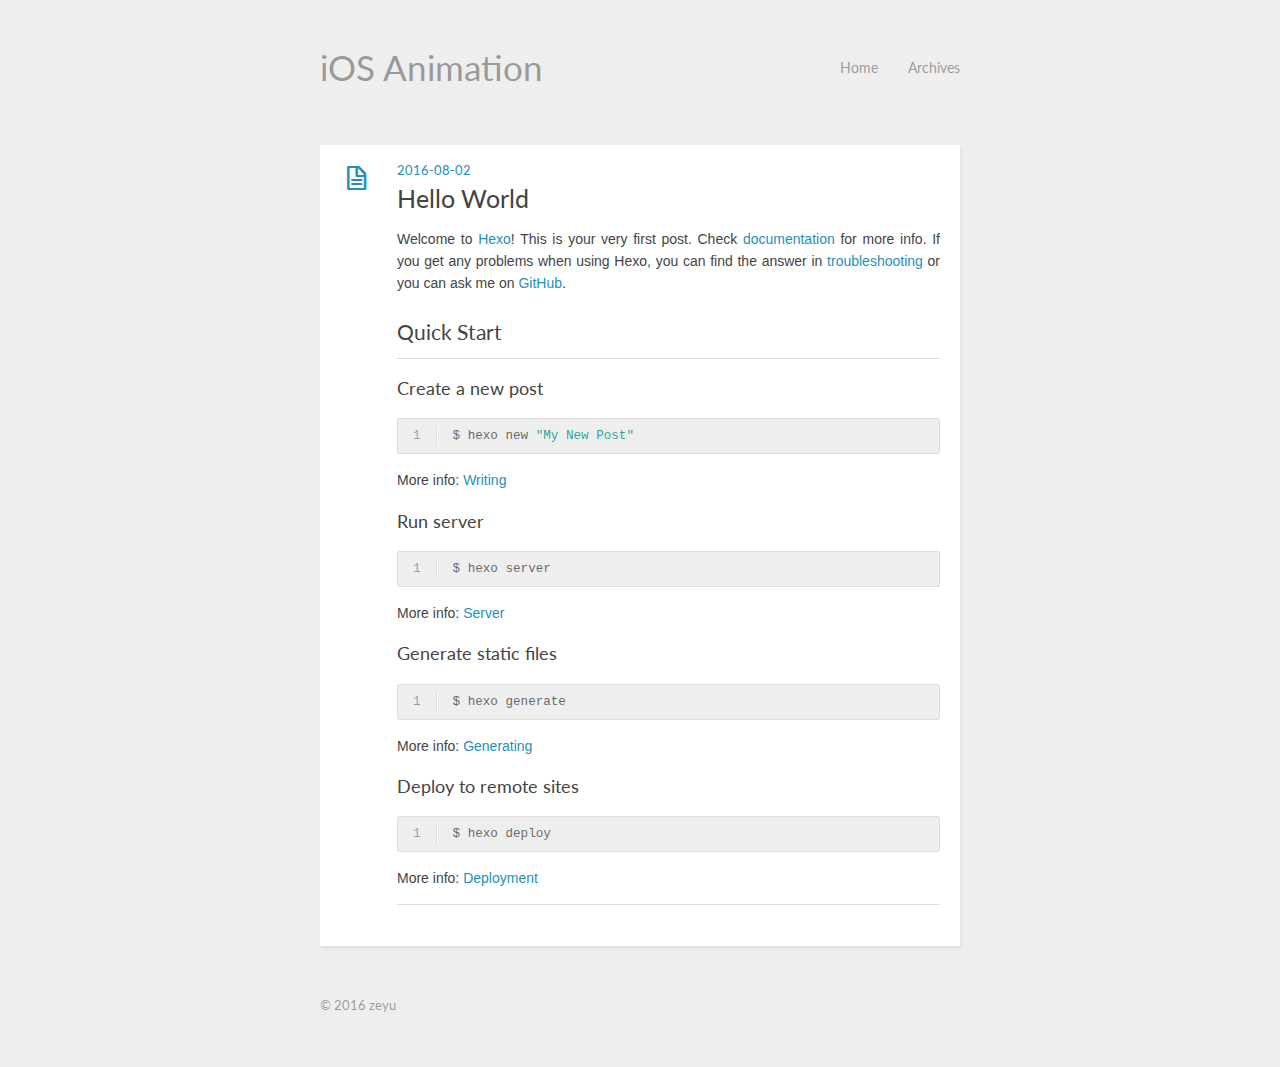
<file: index.html>
<!DOCTYPE HTML>
<html>
<head>
  <meta charset="utf-8">
  
  <title>iOS Animation</title>
  <meta name="author" content="zeyu">
  
  
  <meta name="viewport" content="width=device-width, initial-scale=1, maximum-scale=1">

  
  <meta property="og:site_name" content="iOS Animation"/>

  
    <meta property="og:image" content="undefined"/>
  

  <link href="/favicon.png" rel="icon">
  <link rel="alternate" href="/atom.xml" title="iOS Animation" type="application/atom+xml">
  <link rel="stylesheet" href="/css/style.css" media="screen" type="text/css">
  <!--[if lt IE 9]><script src="//html5shiv.googlecode.com/svn/trunk/html5.js"></script><![endif]-->
  

</head>


<body>
  <header id="header" class="inner"><div class="alignleft">
  <h1><a href="/">iOS Animation</a></h1>
  <h2><a href="/"></a></h2>
</div>
<nav id="main-nav" class="alignright">
  <ul>
    
      <li><a href="/">Home</a></li>
    
      <li><a href="/archives">Archives</a></li>
    
  </ul>
  <div class="clearfix"></div>
</nav>
<div class="clearfix"></div>
</header>
  <div id="content" class="inner">
    <div id="main-col" class="alignleft"><div id="wrapper">
  <article class="post">
  
  <div class="post-content">
    <header>
      
        <div class="icon"></div>
        <time datetime="2016-08-02T02:21:59.000Z"><a href="/2016/08/02/hello-world/">2016-08-02</a></time>
      
      
  
    <h1 class="title"><a href="/2016/08/02/hello-world/">Hello World</a></h1>
  

    </header>
    <div class="entry">
      
        <p>Welcome to <a href="https://hexo.io/" target="_blank" rel="external">Hexo</a>! This is your very first post. Check <a href="https://hexo.io/docs/" target="_blank" rel="external">documentation</a> for more info. If you get any problems when using Hexo, you can find the answer in <a href="https://hexo.io/docs/troubleshooting.html" target="_blank" rel="external">troubleshooting</a> or you can ask me on <a href="https://github.com/hexojs/hexo/issues" target="_blank" rel="external">GitHub</a>.</p>
<h2 id="Quick-Start"><a href="#Quick-Start" class="headerlink" title="Quick Start"></a>Quick Start</h2><h3 id="Create-a-new-post"><a href="#Create-a-new-post" class="headerlink" title="Create a new post"></a>Create a new post</h3><figure class="highlight bash"><table><tr><td class="gutter"><pre><div class="line">1</div></pre></td><td class="code"><pre><div class="line">$ hexo new <span class="string">"My New Post"</span></div></pre></td></tr></table></figure>
<p>More info: <a href="https://hexo.io/docs/writing.html" target="_blank" rel="external">Writing</a></p>
<h3 id="Run-server"><a href="#Run-server" class="headerlink" title="Run server"></a>Run server</h3><figure class="highlight bash"><table><tr><td class="gutter"><pre><div class="line">1</div></pre></td><td class="code"><pre><div class="line">$ hexo server</div></pre></td></tr></table></figure>
<p>More info: <a href="https://hexo.io/docs/server.html" target="_blank" rel="external">Server</a></p>
<h3 id="Generate-static-files"><a href="#Generate-static-files" class="headerlink" title="Generate static files"></a>Generate static files</h3><figure class="highlight bash"><table><tr><td class="gutter"><pre><div class="line">1</div></pre></td><td class="code"><pre><div class="line">$ hexo generate</div></pre></td></tr></table></figure>
<p>More info: <a href="https://hexo.io/docs/generating.html" target="_blank" rel="external">Generating</a></p>
<h3 id="Deploy-to-remote-sites"><a href="#Deploy-to-remote-sites" class="headerlink" title="Deploy to remote sites"></a>Deploy to remote sites</h3><figure class="highlight bash"><table><tr><td class="gutter"><pre><div class="line">1</div></pre></td><td class="code"><pre><div class="line">$ hexo deploy</div></pre></td></tr></table></figure>
<p>More info: <a href="https://hexo.io/docs/deployment.html" target="_blank" rel="external">Deployment</a></p>

      
    </div>
    <footer>
      
        
        
      
      <div class="clearfix"></div>
    </footer>
  </div>
</article>





<nav id="pagination">
  
  
  <div class="clearfix"></div>
</nav></div></div>
    <aside id="sidebar" class="alignright">
  <div class="search">
  <form action="//google.com/search" method="get" accept-charset="utf-8">
    <input type="search" name="q" results="0" placeholder="Buscar">
    <input type="hidden" name="q" value="site:yoursite.com">
  </form>
</div>

  

  
</aside>
    <div class="clearfix"></div>
  </div>
  <footer id="footer" class="inner"><div class="alignleft">
  
  &copy; 2016 zeyu
  
</div>
<div class="clearfix"></div></footer>
  <script src="//ajax.googleapis.com/ajax/libs/jquery/2.0.3/jquery.min.js"></script>
<script src="/js/jquery.imagesloaded.min.js"></script>
<script src="/js/gallery.js"></script>




<link rel="stylesheet" href="/fancybox/jquery.fancybox.css" media="screen" type="text/css">
<script src="/fancybox/jquery.fancybox.pack.js"></script>
<script type="text/javascript">
(function($){
  $('.fancybox').fancybox();
})(jQuery);
</script>

</body>
</html>
</file>
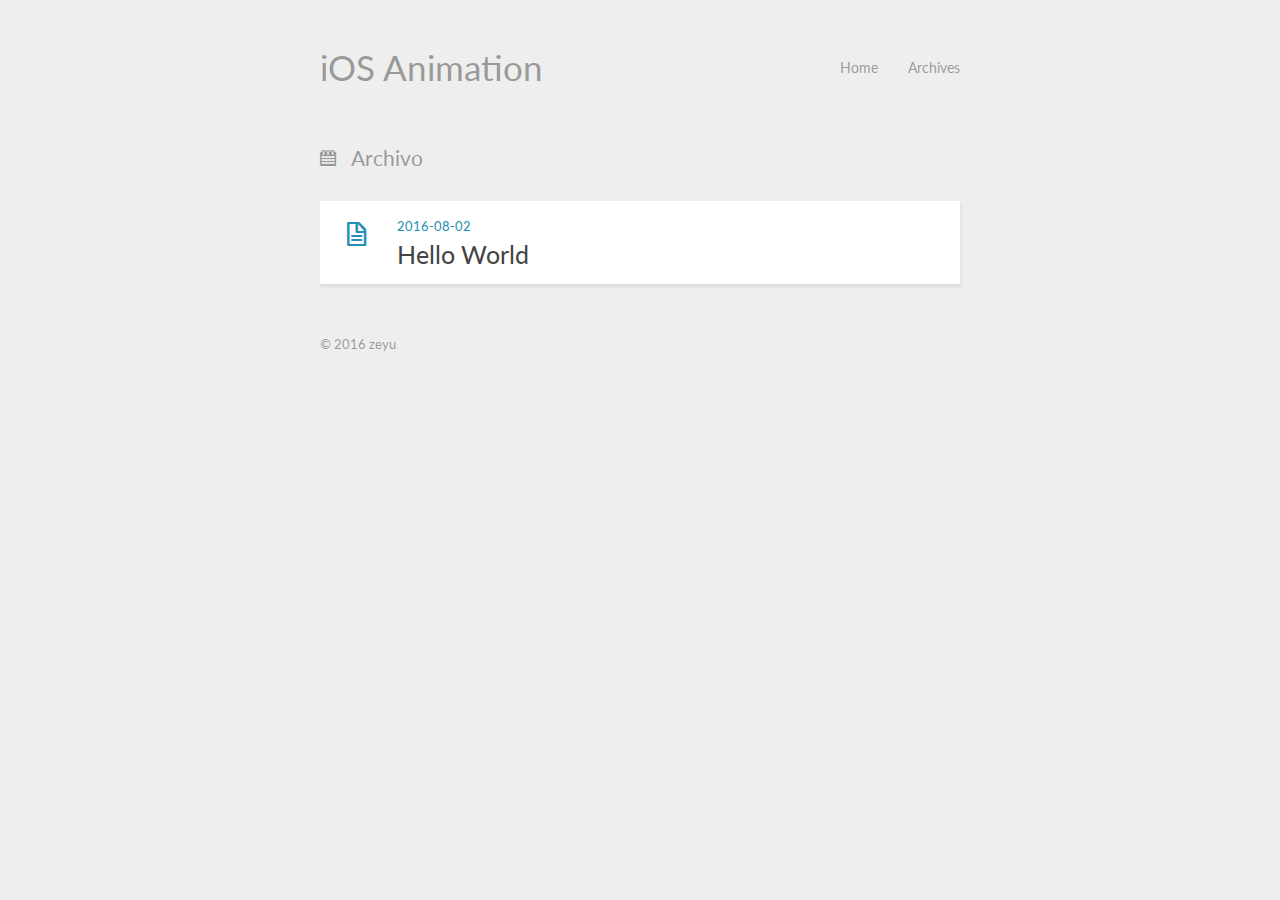
<file: archives/index.html>
<!DOCTYPE HTML>
<html>
<head>
  <meta charset="utf-8">
  
  <title>Archivo | iOS Animation</title>
  <meta name="author" content="zeyu">
  
  
  <meta name="viewport" content="width=device-width, initial-scale=1, maximum-scale=1">

  
  <meta property="og:site_name" content="iOS Animation"/>

  
    <meta property="og:image" content="undefined"/>
  

  <link href="/favicon.png" rel="icon">
  <link rel="alternate" href="/atom.xml" title="iOS Animation" type="application/atom+xml">
  <link rel="stylesheet" href="/css/style.css" media="screen" type="text/css">
  <!--[if lt IE 9]><script src="//html5shiv.googlecode.com/svn/trunk/html5.js"></script><![endif]-->
  

</head>


<body>
  <header id="header" class="inner"><div class="alignleft">
  <h1><a href="/">iOS Animation</a></h1>
  <h2><a href="/"></a></h2>
</div>
<nav id="main-nav" class="alignright">
  <ul>
    
      <li><a href="/">Home</a></li>
    
      <li><a href="/archives">Archives</a></li>
    
  </ul>
  <div class="clearfix"></div>
</nav>
<div class="clearfix"></div>
</header>
  <div id="content" class="inner">
    <div id="main-col" class="alignleft"><div id="wrapper">
<h2 class="archive-title">Archivo</h2>


  <div class="archive">
    
      <article class="post">
        <div class="post-content">
          <header>
            <div class="icon"></div>
            <time datetime="2016-08-02T02:21:59.000Z"><a href="/2016/08/02/hello-world/">2016-08-02</a></time>
            
              <h1 class="title"><a href="/2016/08/02/hello-world/">Hello World</a></h1>
            
          </header>
        </div>
      </article>
    
  </div>
</div></div>
    <aside id="sidebar" class="alignright">
  <div class="search">
  <form action="//google.com/search" method="get" accept-charset="utf-8">
    <input type="search" name="q" results="0" placeholder="Buscar">
    <input type="hidden" name="q" value="site:yoursite.com">
  </form>
</div>

  

  
</aside>
    <div class="clearfix"></div>
  </div>
  <footer id="footer" class="inner"><div class="alignleft">
  
  &copy; 2016 zeyu
  
</div>
<div class="clearfix"></div></footer>
  <script src="//ajax.googleapis.com/ajax/libs/jquery/2.0.3/jquery.min.js"></script>
<script src="/js/jquery.imagesloaded.min.js"></script>
<script src="/js/gallery.js"></script>




<link rel="stylesheet" href="/fancybox/jquery.fancybox.css" media="screen" type="text/css">
<script src="/fancybox/jquery.fancybox.pack.js"></script>
<script type="text/javascript">
(function($){
  $('.fancybox').fancybox();
})(jQuery);
</script>

</body>
</html>
</file>
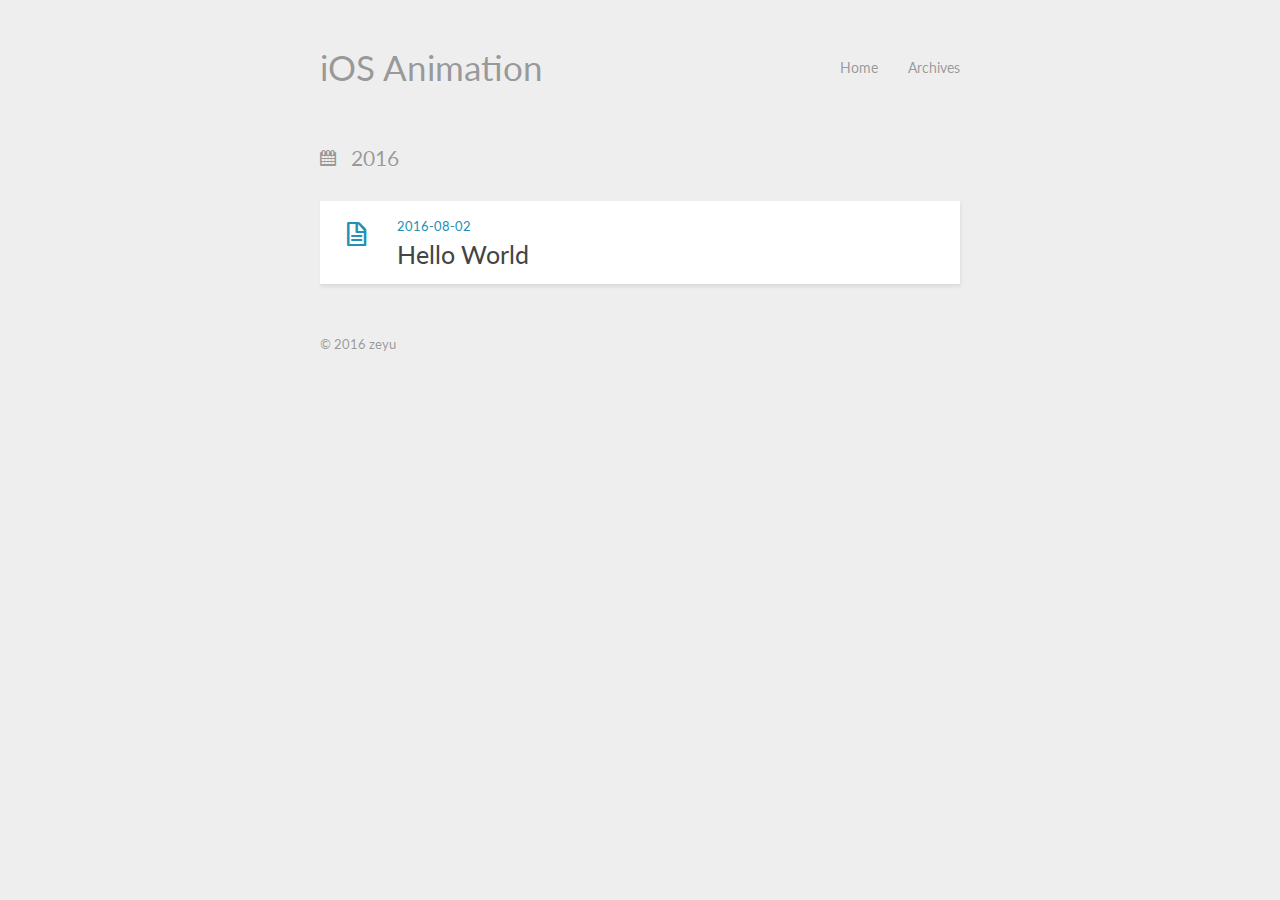
<file: archives/2016/index.html>
<!DOCTYPE HTML>
<html>
<head>
  <meta charset="utf-8">
  
  <title>Archivo: 2016 | iOS Animation</title>
  <meta name="author" content="zeyu">
  
  
  <meta name="viewport" content="width=device-width, initial-scale=1, maximum-scale=1">

  
  <meta property="og:site_name" content="iOS Animation"/>

  
    <meta property="og:image" content="undefined"/>
  

  <link href="/favicon.png" rel="icon">
  <link rel="alternate" href="/atom.xml" title="iOS Animation" type="application/atom+xml">
  <link rel="stylesheet" href="/css/style.css" media="screen" type="text/css">
  <!--[if lt IE 9]><script src="//html5shiv.googlecode.com/svn/trunk/html5.js"></script><![endif]-->
  

</head>


<body>
  <header id="header" class="inner"><div class="alignleft">
  <h1><a href="/">iOS Animation</a></h1>
  <h2><a href="/"></a></h2>
</div>
<nav id="main-nav" class="alignright">
  <ul>
    
      <li><a href="/">Home</a></li>
    
      <li><a href="/archives">Archives</a></li>
    
  </ul>
  <div class="clearfix"></div>
</nav>
<div class="clearfix"></div>
</header>
  <div id="content" class="inner">
    <div id="main-col" class="alignleft"><div id="wrapper">
<h2 class="archive-title">2016</h2>


  <div class="archive">
    
      <article class="post">
        <div class="post-content">
          <header>
            <div class="icon"></div>
            <time datetime="2016-08-02T02:21:59.000Z"><a href="/2016/08/02/hello-world/">2016-08-02</a></time>
            
              <h1 class="title"><a href="/2016/08/02/hello-world/">Hello World</a></h1>
            
          </header>
        </div>
      </article>
    
  </div>
</div></div>
    <aside id="sidebar" class="alignright">
  <div class="search">
  <form action="//google.com/search" method="get" accept-charset="utf-8">
    <input type="search" name="q" results="0" placeholder="Buscar">
    <input type="hidden" name="q" value="site:yoursite.com">
  </form>
</div>

  

  
</aside>
    <div class="clearfix"></div>
  </div>
  <footer id="footer" class="inner"><div class="alignleft">
  
  &copy; 2016 zeyu
  
</div>
<div class="clearfix"></div></footer>
  <script src="//ajax.googleapis.com/ajax/libs/jquery/2.0.3/jquery.min.js"></script>
<script src="/js/jquery.imagesloaded.min.js"></script>
<script src="/js/gallery.js"></script>




<link rel="stylesheet" href="/fancybox/jquery.fancybox.css" media="screen" type="text/css">
<script src="/fancybox/jquery.fancybox.pack.js"></script>
<script type="text/javascript">
(function($){
  $('.fancybox').fancybox();
})(jQuery);
</script>

</body>
</html>
</file>
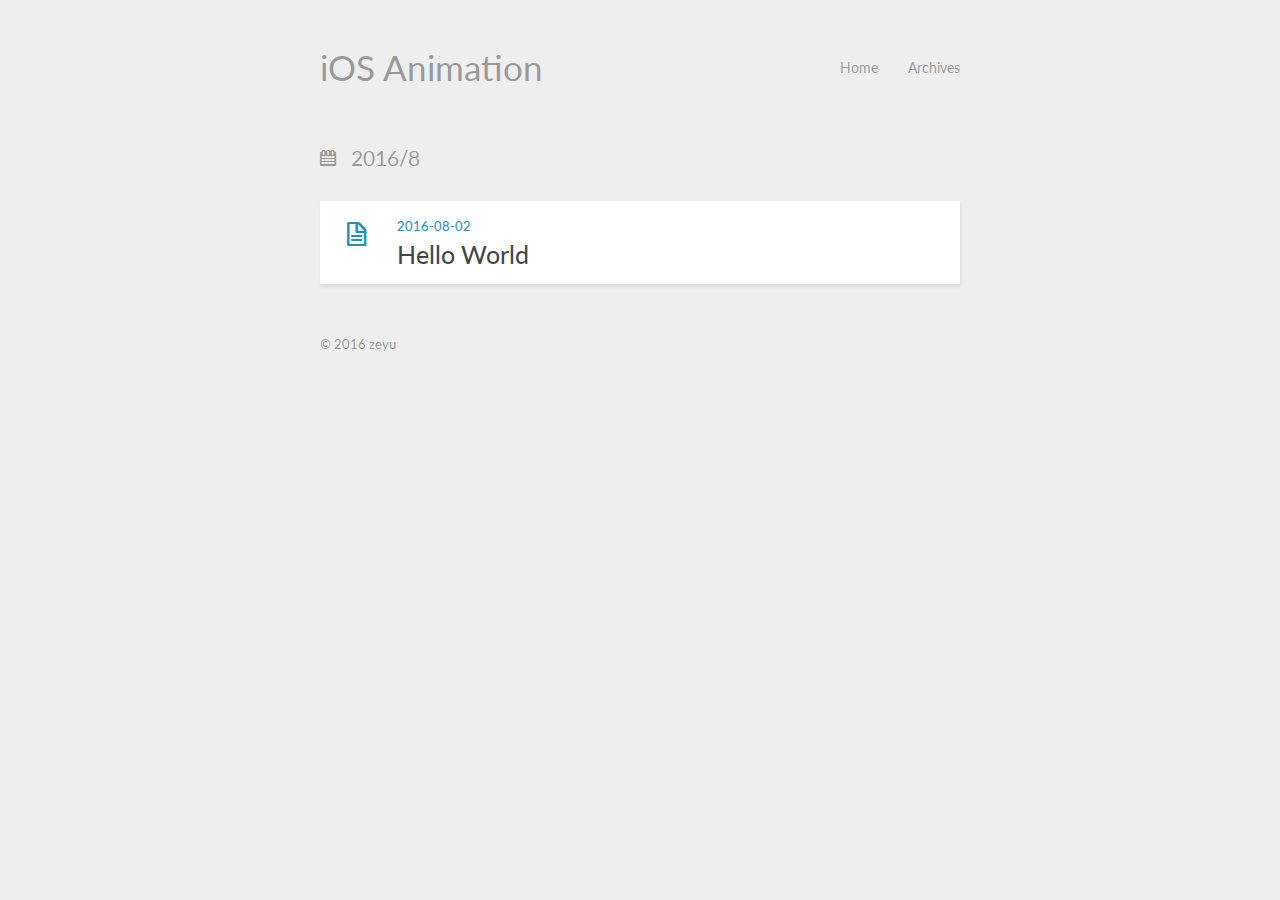
<file: archives/2016/08/index.html>
<!DOCTYPE HTML>
<html>
<head>
  <meta charset="utf-8">
  
  <title>Archivo: 2016/8 | iOS Animation</title>
  <meta name="author" content="zeyu">
  
  
  <meta name="viewport" content="width=device-width, initial-scale=1, maximum-scale=1">

  
  <meta property="og:site_name" content="iOS Animation"/>

  
    <meta property="og:image" content="undefined"/>
  

  <link href="/favicon.png" rel="icon">
  <link rel="alternate" href="/atom.xml" title="iOS Animation" type="application/atom+xml">
  <link rel="stylesheet" href="/css/style.css" media="screen" type="text/css">
  <!--[if lt IE 9]><script src="//html5shiv.googlecode.com/svn/trunk/html5.js"></script><![endif]-->
  

</head>


<body>
  <header id="header" class="inner"><div class="alignleft">
  <h1><a href="/">iOS Animation</a></h1>
  <h2><a href="/"></a></h2>
</div>
<nav id="main-nav" class="alignright">
  <ul>
    
      <li><a href="/">Home</a></li>
    
      <li><a href="/archives">Archives</a></li>
    
  </ul>
  <div class="clearfix"></div>
</nav>
<div class="clearfix"></div>
</header>
  <div id="content" class="inner">
    <div id="main-col" class="alignleft"><div id="wrapper">
<h2 class="archive-title">2016/8</h2>


  <div class="archive">
    
      <article class="post">
        <div class="post-content">
          <header>
            <div class="icon"></div>
            <time datetime="2016-08-02T02:21:59.000Z"><a href="/2016/08/02/hello-world/">2016-08-02</a></time>
            
              <h1 class="title"><a href="/2016/08/02/hello-world/">Hello World</a></h1>
            
          </header>
        </div>
      </article>
    
  </div>
</div></div>
    <aside id="sidebar" class="alignright">
  <div class="search">
  <form action="//google.com/search" method="get" accept-charset="utf-8">
    <input type="search" name="q" results="0" placeholder="Buscar">
    <input type="hidden" name="q" value="site:yoursite.com">
  </form>
</div>

  

  
</aside>
    <div class="clearfix"></div>
  </div>
  <footer id="footer" class="inner"><div class="alignleft">
  
  &copy; 2016 zeyu
  
</div>
<div class="clearfix"></div></footer>
  <script src="//ajax.googleapis.com/ajax/libs/jquery/2.0.3/jquery.min.js"></script>
<script src="/js/jquery.imagesloaded.min.js"></script>
<script src="/js/gallery.js"></script>




<link rel="stylesheet" href="/fancybox/jquery.fancybox.css" media="screen" type="text/css">
<script src="/fancybox/jquery.fancybox.pack.js"></script>
<script type="text/javascript">
(function($){
  $('.fancybox').fancybox();
})(jQuery);
</script>

</body>
</html>
</file>
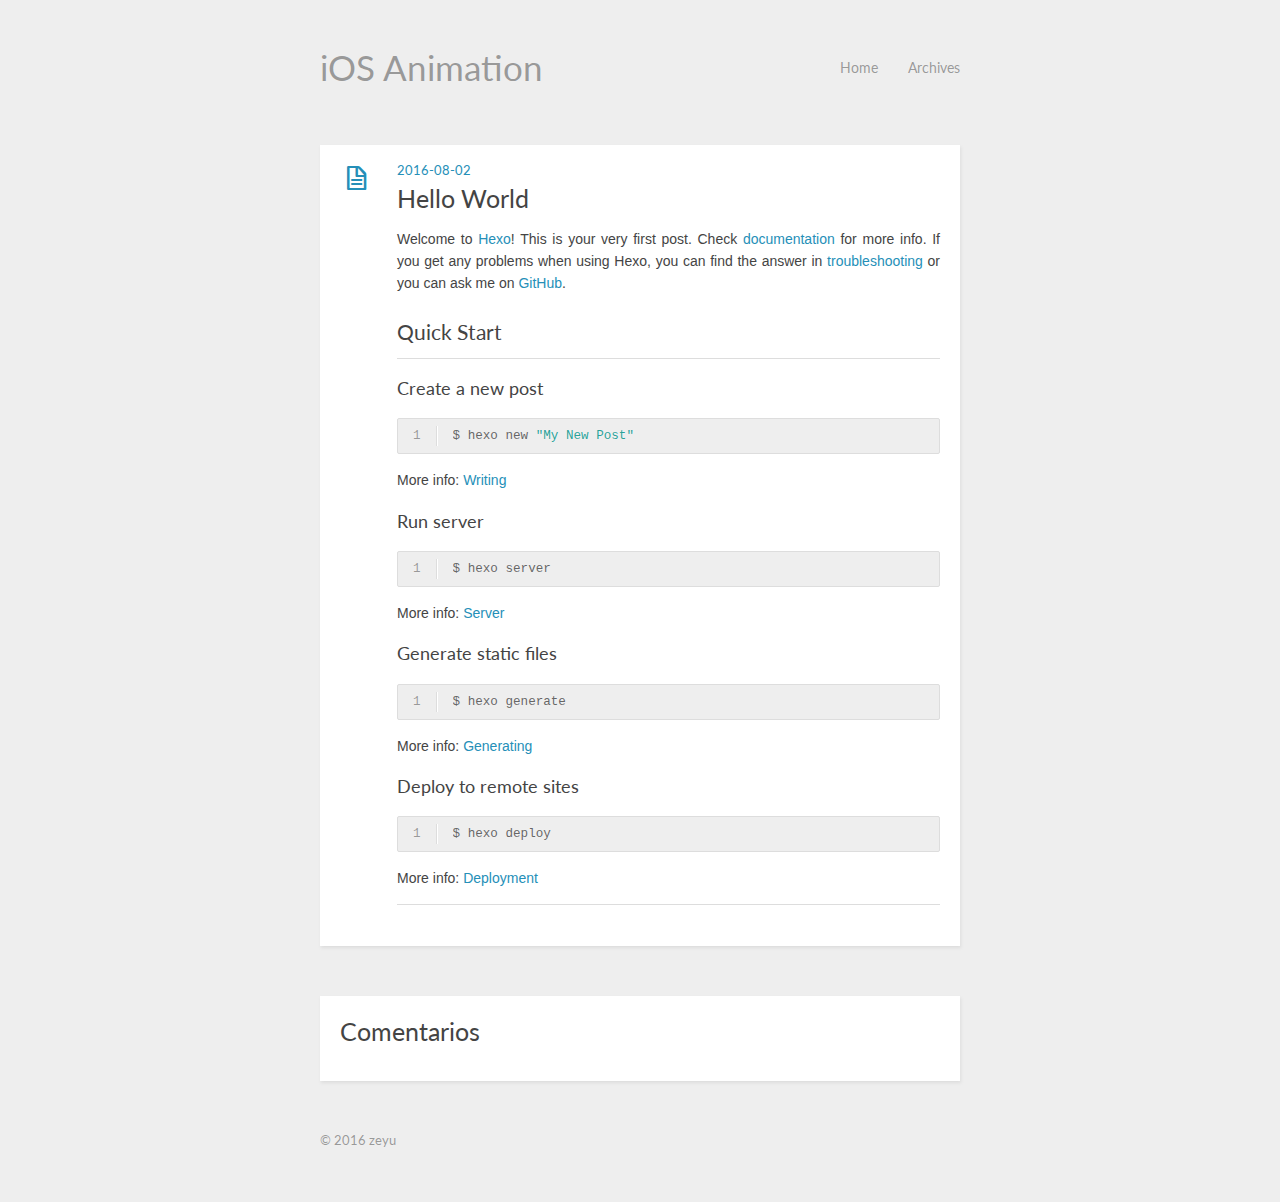
<file: 2016/08/02/hello-world/index.html>
<!DOCTYPE HTML>
<html>
<head>
  <meta charset="utf-8">
  
  <title>Hello World | iOS Animation</title>
  <meta name="author" content="zeyu">
  
  <meta name="description" content="Welcome to Hexo! This is your very first post. Check documentation for more info. If you get any problems when using Hexo, you can find the answer in ">
  
  
  <meta name="viewport" content="width=device-width, initial-scale=1, maximum-scale=1">

  <meta property="og:title" content="Hello World"/>
  <meta property="og:site_name" content="iOS Animation"/>

  
    <meta property="og:image" content="undefined"/>
  

  <link href="/favicon.png" rel="icon">
  <link rel="alternate" href="/atom.xml" title="iOS Animation" type="application/atom+xml">
  <link rel="stylesheet" href="/css/style.css" media="screen" type="text/css">
  <!--[if lt IE 9]><script src="//html5shiv.googlecode.com/svn/trunk/html5.js"></script><![endif]-->
  

</head>


<body>
  <header id="header" class="inner"><div class="alignleft">
  <h1><a href="/">iOS Animation</a></h1>
  <h2><a href="/"></a></h2>
</div>
<nav id="main-nav" class="alignright">
  <ul>
    
      <li><a href="/">Home</a></li>
    
      <li><a href="/archives">Archives</a></li>
    
  </ul>
  <div class="clearfix"></div>
</nav>
<div class="clearfix"></div>
</header>
  <div id="content" class="inner">
    <div id="main-col" class="alignleft"><div id="wrapper"><article class="post">
  
  <div class="post-content">
    <header>
      
        <div class="icon"></div>
        <time datetime="2016-08-02T02:21:59.000Z"><a href="/2016/08/02/hello-world/">2016-08-02</a></time>
      
      
  
    <h1 class="title">Hello World</h1>
  

    </header>
    <div class="entry">
      
        <p>Welcome to <a href="https://hexo.io/" target="_blank" rel="external">Hexo</a>! This is your very first post. Check <a href="https://hexo.io/docs/" target="_blank" rel="external">documentation</a> for more info. If you get any problems when using Hexo, you can find the answer in <a href="https://hexo.io/docs/troubleshooting.html" target="_blank" rel="external">troubleshooting</a> or you can ask me on <a href="https://github.com/hexojs/hexo/issues" target="_blank" rel="external">GitHub</a>.</p>
<h2 id="Quick-Start"><a href="#Quick-Start" class="headerlink" title="Quick Start"></a>Quick Start</h2><h3 id="Create-a-new-post"><a href="#Create-a-new-post" class="headerlink" title="Create a new post"></a>Create a new post</h3><figure class="highlight bash"><table><tr><td class="gutter"><pre><div class="line">1</div></pre></td><td class="code"><pre><div class="line">$ hexo new <span class="string">"My New Post"</span></div></pre></td></tr></table></figure>
<p>More info: <a href="https://hexo.io/docs/writing.html" target="_blank" rel="external">Writing</a></p>
<h3 id="Run-server"><a href="#Run-server" class="headerlink" title="Run server"></a>Run server</h3><figure class="highlight bash"><table><tr><td class="gutter"><pre><div class="line">1</div></pre></td><td class="code"><pre><div class="line">$ hexo server</div></pre></td></tr></table></figure>
<p>More info: <a href="https://hexo.io/docs/server.html" target="_blank" rel="external">Server</a></p>
<h3 id="Generate-static-files"><a href="#Generate-static-files" class="headerlink" title="Generate static files"></a>Generate static files</h3><figure class="highlight bash"><table><tr><td class="gutter"><pre><div class="line">1</div></pre></td><td class="code"><pre><div class="line">$ hexo generate</div></pre></td></tr></table></figure>
<p>More info: <a href="https://hexo.io/docs/generating.html" target="_blank" rel="external">Generating</a></p>
<h3 id="Deploy-to-remote-sites"><a href="#Deploy-to-remote-sites" class="headerlink" title="Deploy to remote sites"></a>Deploy to remote sites</h3><figure class="highlight bash"><table><tr><td class="gutter"><pre><div class="line">1</div></pre></td><td class="code"><pre><div class="line">$ hexo deploy</div></pre></td></tr></table></figure>
<p>More info: <a href="https://hexo.io/docs/deployment.html" target="_blank" rel="external">Deployment</a></p>

      
    </div>
    <footer>
      
        
        
        
  <div class="addthis addthis_toolbox addthis_default_style">
    
      <a class="addthis_button_facebook_like" fb:like:layout="button_count"></a>
    
    
      <a class="addthis_button_tweet"></a>
    
    
      <a class="addthis_button_google_plusone" g:plusone:size="medium"></a>
    
    
      <a class="addthis_button_pinterest_pinit" pi:pinit:layout="horizontal"></a>
    
    <a class="addthis_counter addthis_pill_style"></a>
  </div>
  <script type="text/javascript" src="//s7.addthis.com/js/300/addthis_widget.js"></script>

      
      <div class="clearfix"></div>
    </footer>
  </div>
</article>


<section id="comment">
  <h1 class="title">Comentarios</h1>

  
      <div id="fb-root"></div>
<script>
  (function(d, s, id) {
    var js, fjs = d.getElementsByTagName(s)[0];
    if (d.getElementById(id)) return;
    js = d.createElement(s); js.id = id;
    js.src = "//connect.facebook.net/en_US/all.js#xfbml=1&appId=123456789012345";
    fjs.parentNode.insertBefore(js, fjs);
  }(document, 'script', 'facebook-jssdk'));
</script>

<div class="fb-comments" data-href="http://yoursite.com/2016/08/02/hello-world/index.html" data-num-posts="5" data-width="840" data-colorscheme="light"></div>
      
  
</section>

</div></div>
    <aside id="sidebar" class="alignright">
  <div class="search">
  <form action="//google.com/search" method="get" accept-charset="utf-8">
    <input type="search" name="q" results="0" placeholder="Buscar">
    <input type="hidden" name="q" value="site:yoursite.com">
  </form>
</div>

  

  
</aside>
    <div class="clearfix"></div>
  </div>
  <footer id="footer" class="inner"><div class="alignleft">
  
  &copy; 2016 zeyu
  
</div>
<div class="clearfix"></div></footer>
  <script src="//ajax.googleapis.com/ajax/libs/jquery/2.0.3/jquery.min.js"></script>
<script src="/js/jquery.imagesloaded.min.js"></script>
<script src="/js/gallery.js"></script>




<link rel="stylesheet" href="/fancybox/jquery.fancybox.css" media="screen" type="text/css">
<script src="/fancybox/jquery.fancybox.pack.js"></script>
<script type="text/javascript">
(function($){
  $('.fancybox').fancybox();
})(jQuery);
</script>

</body>
</html>
</file>
<file: css/style.css>
@import url("//fonts.googleapis.com/css?family=Lato:400,400italic");
@font-face {
  font-family: 'FontAwesome';
  font-style: normal;
  font-weight: normal;
  src: url("font/fontawesome-webfont.eot?#iefix") format('embedded-opentype'), url("font/fontawesome-webfont.woff") format('woff'), url("font/fontawesome-webfont.ttf") format('truetype'), url("font/fontawesome-webfont.svg#FontAwesomeRegular") format('svg');
}
* {
  margin: 0;
  padding: 0;
}
body {
  background: #eee;
  color: #444;
  font-family: "Helvetica Neue", "Helvetica", Arial, sans-serif;
  font-size: 14px;
  text-shadow: 0 0 1px transparent;
}
@media screen and (max-width: 1260px) {
  body {
    margin: 0 30px;
  }
}
@media screen and (max-width: 600px) {
  body {
    font-size: 13px;
  }
}
h1,
h2,
h3,
h4,
h5,
h6 {
  font-family: "Lato", Helvetica Neue, Helvetica, Arial, sans-serif;
}
h1 {
  font-size: 1.8em;
}
h2 {
  font-size: 1.5em;
}
h3 {
  font-size: 1.3em;
}
a {
  text-decoration: none;
  color: #258fb8;
}
a:hover {
  text-decoration: underline;
}
.alignleft {
  float: left;
}
.alignright {
  float: right;
}
.clearfix {
  zoom: 1;
}
.clearfix:before,
.clearfix:after {
  content: "";
  display: table;
}
.clearfix:after {
  clear: both;
}
.inner {
  width: 640px;
  margin: 0 auto;
}
@media screen and (max-width: 640px) {
  .inner {
    width: 100%;
  }
}
#main-col {
  width: 640px;
}
@media screen and (max-width: 640px) {
  #main-col {
    width: 100%;
    margin-right: -300px;
  }
}
@media screen and (max-width: 640px) {
  #main-col {
    margin-right: 0;
    float: none;
  }
}
@media screen and (max-width: 640px) {
  #wrapper {
    margin-right: 300px;
  }
}
@media screen and (max-width: 640px) {
  #wrapper {
    margin-right: 0;
  }
}
#header {
  text-shadow: 0 0 1px #fff;
  margin: 50px auto;
}
#header a {
  color: #999;
}
#header a:hover {
  color: #258fb8;
  text-decoration: none;
}
#header h1 {
  font-weight: normal;
  font-size: 2.5em;
  line-height: 1;
}
#header h2 {
  font-weight: normal;
  font-size: 0.9em;
  line-height: 1;
  margin-top: 10px;
}
#header #main-nav {
  font-family: "Lato", Helvetica Neue, Helvetica, Arial, sans-serif;
  line-height: 2.5em;
}
#header #main-nav ul {
  list-style: none;
}
#header #main-nav ul li {
  float: left;
  margin-left: 30px;
}
article {
  -webkit-box-shadow: 1px 2px 3px #ddd;
  box-shadow: 1px 2px 3px #ddd;
  background: #fff;
}
article.page {
  padding-left: 20px;
}
article.page .icon {
  display: none;
}
article.post .icon:before {
  content: '\f016';
}
article.photo .icon:before {
  content: '\f030';
}
article.link .icon:before {
  content: '\f0c1';
}
article.link .title a:after {
  content: '\f08e';
  color: #999;
  font: 12px FontAwesome;
  padding-left: 10px;
  vertical-align: super;
}
article .post-content {
  padding: 20px 20px 15px 77px;
  margin-bottom: 50px;
  position: relative;
}
@media screen and (max-width: 600px) {
  article .post-content {
    padding-left: 20px;
  }
}
article .gallery {
  overflow: hidden;
  position: relative;
}
article .gallery:hover .control {
  opacity: 1;
  -ms-filter: none;
  filter: none;
}
article .gallery img {
  min-width: 100%;
  max-width: 100%;
  height: auto;
  position: absolute;
  top: 0;
  left: 0;
  opacity: 0;
  -ms-filter: "progid:DXImageTransform.Microsoft.Alpha(Opacity=0)";
  filter: alpha(opacity=0);
}
article .gallery .control {
  opacity: 0;
  -ms-filter: "progid:DXImageTransform.Microsoft.Alpha(Opacity=0)";
  filter: alpha(opacity=0);
  -webkit-transition: 0.3s;
  -moz-transition: 0.3s;
  -o-transition: 0.3s;
  -ms-transition: 0.3s;
  transition: 0.3s;
}
article .gallery .prev,
article .gallery .next {
  position: absolute;
  top: 0;
  width: 50%;
  height: 100%;
  cursor: pointer;
}
article .gallery .prev:before,
article .gallery .next:before {
  position: absolute;
  font: 24px/1 FontAwesome;
  text-align: center;
  width: 24px;
  text-shadow: 0 0 15px rgba(0,0,0,0.5);
  color: #fff;
  margin-top: -12px;
  top: 50%;
}
article .gallery .prev {
  left: 0;
}
article .gallery .prev:before {
  content: '\f053';
  left: 10px;
}
article .gallery .next {
  right: 0;
}
article .gallery .next:before {
  content: '\f054';
  right: 10px;
}
article header .icon {
  width: 32px;
  height: 32px;
  margin-right: 25px;
  position: absolute;
  top: 20px;
  left: 20px;
  color: #258fb8;
}
@media screen and (max-width: 600px) {
  article header .icon {
    display: none;
  }
}
article header .icon:before {
  position: absolute;
  font: 32px FontAwesome;
  top: 0;
  left: 0;
  width: 32px;
  text-align: center;
}
article header time {
  color: #999;
  font: 0.9em "Lato", Helvetica Neue, Helvetica, Arial, sans-serif;
  margin-bottom: 5px;
  display: block;
  line-height: 1;
}
article header .title {
  font-weight: normal;
}
article header .title a {
  color: #444;
}
article header .title a:hover {
  color: #258fb8;
  text-decoration: none;
}
article .entry {
  text-align: justify;
  line-height: 1.6;
}
article .entry p,
article .entry blockquote,
article .entry ul,
article .entry ol,
article .entry dl,
article .entry table,
article .entry iframe,
article .entry h3,
article .entry h4,
article .entry h5,
article .entry h6,
article .entry .video-container {
  margin-top: 15px;
}
article .entry blockquote {
  border-top: 1px solid #ddd;
  border-bottom: 1px solid #ddd;
  font-style: italic;
  font-family: "Georgia", serif;
  font-size: 1.2em;
  padding: 0 30px 15px;
  text-align: center;
}
article .entry blockquote footer {
  border-top: none;
  font-size: 0.8em;
  line-height: 1;
  margin: 20px 0 0;
  padding-top: 0;
}
article .entry blockquote footer cite:before {
  content: '—';
  color: #ccc;
  padding: 0 0.5em;
}
article .entry code,
article .entry pre {
  font-family: Monaco, Menlo, Consolas, Courier New, monospace;
}
article .entry code {
  background: #eee;
  color: #666;
  padding: 0 5px;
  margin: 0 2px;
  font-size: 0.9em;
  border: 1px solid #ddd;
  -webkit-border-radius: 3px;
  border-radius: 3px;
}
article .entry pre {
  background: #eee;
  border: 1px solid #ddd;
  margin-top: 15px;
  overflow: auto;
  padding: 7px 15px;
  -webkit-border-radius: 2px;
  border-radius: 2px;
}
article .entry pre code {
  background: none;
  padding: 0;
  margin: 0;
  border: none;
  -webkit-border-radius: 0;
  border-radius: 0;
}
article .entry ul,
article .entry ol,
article .entry dl {
  margin-left: 20px;
}
article .entry ul ul,
article .entry ol ul,
article .entry dl ul,
article .entry ul ol,
article .entry ol ol,
article .entry dl ol,
article .entry ul dl,
article .entry ol dl,
article .entry dl dl {
  margin-top: 0;
}
article .entry h1,
article .entry h2 {
  font-weight: normal;
  border-bottom: 1px solid #ddd;
  padding-bottom: 10px;
  margin-top: 20px;
}
article .entry h3,
article .entry h4,
article .entry h5,
article .entry h6 {
  font-weight: normal;
}
article .entry img,
article .entry video {
  max-width: 100%;
  height: auto;
  border: none;
}
article .entry iframe {
  border: none;
}
article .entry .caption {
  display: block;
  margin-top: 5px;
  color: #999;
  position: relative;
  font-size: 0.9em;
  padding-left: 25px;
}
article .entry .caption:before {
  content: '\f040';
  position: absolute;
  font: 1.3em FontAwesome;
  position: absolute;
  left: 0;
  top: 3px;
}
article .entry .video-container {
  position: relative;
  padding-bottom: 56.25%;
  padding-top: 30px;
  height: 0;
  overflow: hidden;
}
article .entry .video-container iframe,
article .entry .video-container object,
article .entry .video-container embed {
  position: absolute;
  top: 0;
  left: 0;
  width: 100%;
  height: 100%;
  margin-top: 0;
}
article .entry .pullquote {
  float: right;
  border: none;
  padding: 0;
  margin: 1em 0 0.5em 1.5em;
  text-align: left;
  width: 45%;
  font-size: 1.5em;
}
article footer {
  margin-top: 15px;
  padding-top: 10px;
  border-top: 1px solid #ddd;
  color: #999;
  font-size: 0.9em;
  line-height: 16px;
  position: relative;
  min-height: 16px;
}
article footer a {
  color: #999;
}
article footer a:hover {
  color: #258fb8;
  text-decoration: none;
}
article footer a:before {
  font: 1.1em FontAwesome;
  padding-right: 10px;
  vertical-align: middle;
}
article footer a.more-link:before {
  content: '\f054';
}
article footer a.comment-link:before {
  content: '\f075';
}
article footer .categories,
article footer .tags {
  position: relative;
  padding-left: 25px;
  margin: 5px 0;
}
article footer .categories:before,
article footer .tags:before {
  position: absolute;
  font: 1.1em FontAwesome;
}
article footer .categories:before {
  content: '\f07b';
  top: 2px;
  left: 1px;
}
article footer .tags:before {
  content: '\f02b';
  top: 3px;
  left: 2px;
}
article footer .addthis {
  margin-top: 15px;
}
article footer .addthis iframe {
  margin-top: 0;
}
#comment {
  padding: 20px;
  background: #fff;
  -webkit-box-shadow: 1px 2px 3px #ddd;
  box-shadow: 1px 2px 3px #ddd;
  margin-bottom: 50px;
}
#comment .title {
  font-weight: normal;
  margin-bottom: 15px;
}
#pagination a {
  display: block;
  padding: 5px 10px;
  background: #ddd;
  color: #999;
  font-family: "Lato", Helvetica Neue, Helvetica, Arial, sans-serif;
  text-shadow: 0 0 1px #fff;
  margin-bottom: 50px;
}
#pagination a:hover {
  background: #258fb8;
  color: #fff;
  text-decoration: none;
  text-shadow: none;
}
#pagination .prev:before {
  content: '\f053';
  padding-right: 10px;
  font-family: FontAwesome;
}
#pagination .next:after {
  content: '\f054';
  padding-left: 10px;
  font-family: FontAwesome;
}
.archive-title {
  color: #999;
  font-weight: normal;
  margin-bottom: 30px;
  text-shadow: 0 0 1px #fff;
}
.archive-title:before {
  font-family: FontAwesome;
  content: '\f073';
  padding-right: 15px;
}
.archive-title.tag:before {
  content: '\f02b';
}
.archive-title.category:before {
  content: '\f07b';
}
.archive {
  -webkit-box-shadow: 1px 2px 3px #ddd;
  box-shadow: 1px 2px 3px #ddd;
  border-bottom: 1px solid #ddd;
  margin-bottom: 50px;
}
.archive article {
  -webkit-box-shadow: none;
  box-shadow: none;
}
.archive article .post-content {
  margin-bottom: 0;
}
#sidebar {
  width: 270px;
  line-height: 1.8em;
  display: none;
}
@media screen and (max-width: 900px) {
  #sidebar {
    float: none;
    width: 100%;
  }
}
#sidebar .widget {
  background: #fff;
  -webkit-box-shadow: 1px 2px 3px #ddd;
  box-shadow: 1px 2px 3px #ddd;
  margin-bottom: 30px;
  word-wrap: break-word;
}
#sidebar .widget .title {
  padding: 15px 20px;
  font-size: 1em;
  border-bottom: 1px solid #ddd;
  font-weight: normal;
}
#sidebar .widget .entry {
  font-size: 0.9em;
  padding: 15px 20px;
}
#sidebar .widget ul,
#sidebar .widget ol,
#sidebar .widget dl {
  list-style: none;
}
#sidebar .widget ul ul,
#sidebar .widget ol ul,
#sidebar .widget dl ul,
#sidebar .widget ul ol,
#sidebar .widget ol ol,
#sidebar .widget dl ol,
#sidebar .widget ul dl,
#sidebar .widget ol dl,
#sidebar .widget dl dl {
  list-style: disc;
  margin-left: 20px;
}
#sidebar .search {
  margin-bottom: 30px;
}
#sidebar .search input {
  background: #fff;
  font-family: "Lato", Helvetica Neue, Helvetica, Arial, sans-serif;
  font-style: italic;
  font-size: 1em;
  padding: 10px 15px;
  border: 1px solid #ddd;
  width: 100%;
  -webkit-box-sizing: border-box;
  -moz-box-sizing: border-box;
  box-sizing: border-box;
  color: #999;
}
#sidebar .search input:focus {
  color: #444;
}
#sidebar .tag small {
  margin-left: 15px;
  color: #999;
}
#sidebar .tag small:before {
  content: '(';
}
#sidebar .tag small:after {
  content: ')';
}
#sidebar .twitter li {
  border-bottom: 1px solid #ddd;
  padding: 15px 20px;
  font-size: 0.9em;
}
#sidebar .twitter li:last-of-type {
  border-bottom: none;
}
#sidebar .twitter small {
  display: block;
  margin-top: 10px;
  color: #999;
  line-height: 1;
}
#sidebar .tagcloud .entry {
  padding-right: 5px;
}
#sidebar .tagcloud a {
  margin-right: 10px;
  display: inline-block;
}
#footer {
  color: #999;
  margin-bottom: 50px;
  font: 0.9em/1.6 "Lato", Helvetica Neue, Helvetica, Arial, sans-serif;
  text-shadow: 0 0 1px #fff;
}
.entry .gist {
  background: #eee;
  border: 1px solid #ddd;
  margin-top: 15px;
  padding: 7px 15px;
  -webkit-border-radius: 2px;
  border-radius: 2px;
  text-shadow: 0 0 1px #fff;
  line-height: 1.6;
  overflow: auto;
  color: #666;
}
.entry .gist .gist-file {
  border: none;
  font-family: inherit;
  margin: 0;
  font-size: 0.9em;
}
.entry .gist .gist-file .gist-data {
  background: none;
  border-bottom: none;
}
.entry .gist .gist-file .gist-data pre {
  padding: 0 !important;
  font-family: Monaco, Menlo, Consolas, Courier New, monospace;
}
.entry .gist .gist-file .gist-meta {
  background: none;
  color: #999;
  margin-top: 5px;
  padding: 0;
  text-shadow: 0 0 1px #fff;
  font-size: 100%;
}
.entry .gist .gist-file .gist-meta a {
  color: #258fb8;
}
.entry .gist .gist-file .gist-meta a:visited {
  color: #258fb8;
}
figure.highlight {
  background: #eee;
  border: 1px solid #ddd;
  margin-top: 15px;
  padding: 7px 15px;
  -webkit-border-radius: 2px;
  border-radius: 2px;
  text-shadow: 0 0 1px #fff;
  line-height: 1.6;
  overflow: auto;
  position: relative;
  font-size: 0.9em;
}
figure.highlight figcaption {
  color: #999;
  margin-bottom: 5px;
  text-shadow: 0 0 1px #fff;
}
figure.highlight figcaption a {
  position: absolute;
  right: 15px;
}
figure.highlight pre {
  border: none;
  padding: 0;
  margin: 0;
}
figure.highlight table {
  margin-top: 0;
  border-spacing: 0;
}
figure.highlight .gutter {
  color: #999;
  padding-right: 15px;
  border-right: 1px solid #ddd;
  text-align: right;
}
figure.highlight .code {
  padding-left: 15px;
  border-left: 1px solid #fff;
  color: #666;
}
figure.highlight .line {
  height: 20px;
}
figure.highlight .line.marked {
  background: #d6d6d6;
}
pre .comment,
pre .template_comment,
pre .diff .header,
pre .doctype,
pre .pi,
pre .lisp .string,
pre .javadoc {
  color: #93a1a1;
  font-style: italic;
}
pre .keyword,
pre .winutils,
pre .method,
pre .addition,
pre .css .tag,
pre .request,
pre .status,
pre .nginx .title {
  color: #859900;
}
pre .number,
pre .command,
pre .string,
pre .tag .value,
pre .phpdoc,
pre .tex .formula,
pre .regexp,
pre .hexcolor {
  color: #2aa198;
}
pre .title,
pre .localvars,
pre .chunk,
pre .decorator,
pre .built_in,
pre .identifier,
pre .vhdl,
pre .literal,
pre .id {
  color: #268bd2;
}
pre .attribute,
pre .variable,
pre .lisp .body,
pre .smalltalk .number,
pre .constant,
pre .class .title,
pre .parent,
pre .haskell .type {
  color: #b58900;
}
pre .preprocessor,
pre .preprocessor .keyword,
pre .shebang,
pre .symbol,
pre .symbol .string,
pre .diff .change,
pre .special,
pre .attr_selector,
pre .important,
pre .subst,
pre .cdata,
pre .clojure .title {
  color: #cb4b16;
}
pre .deletion {
  color: #dc322f;
}
</file>
